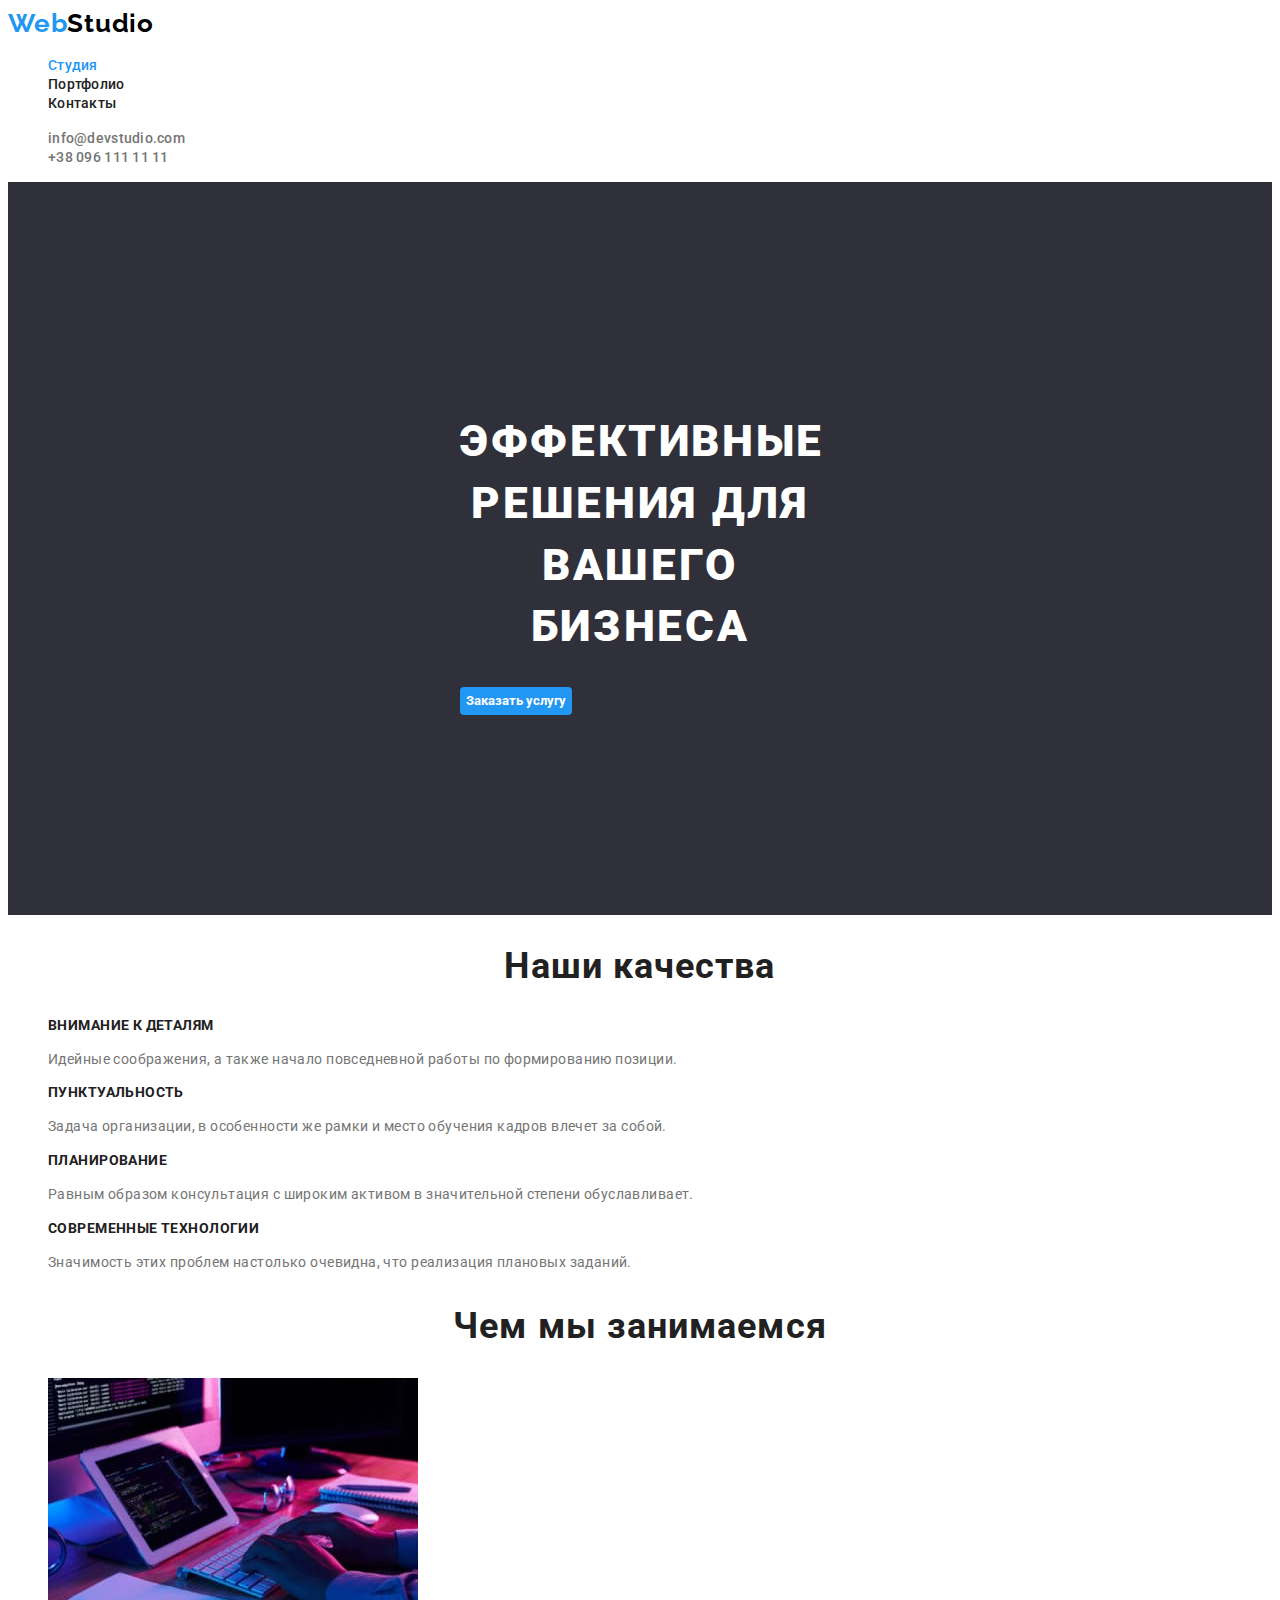
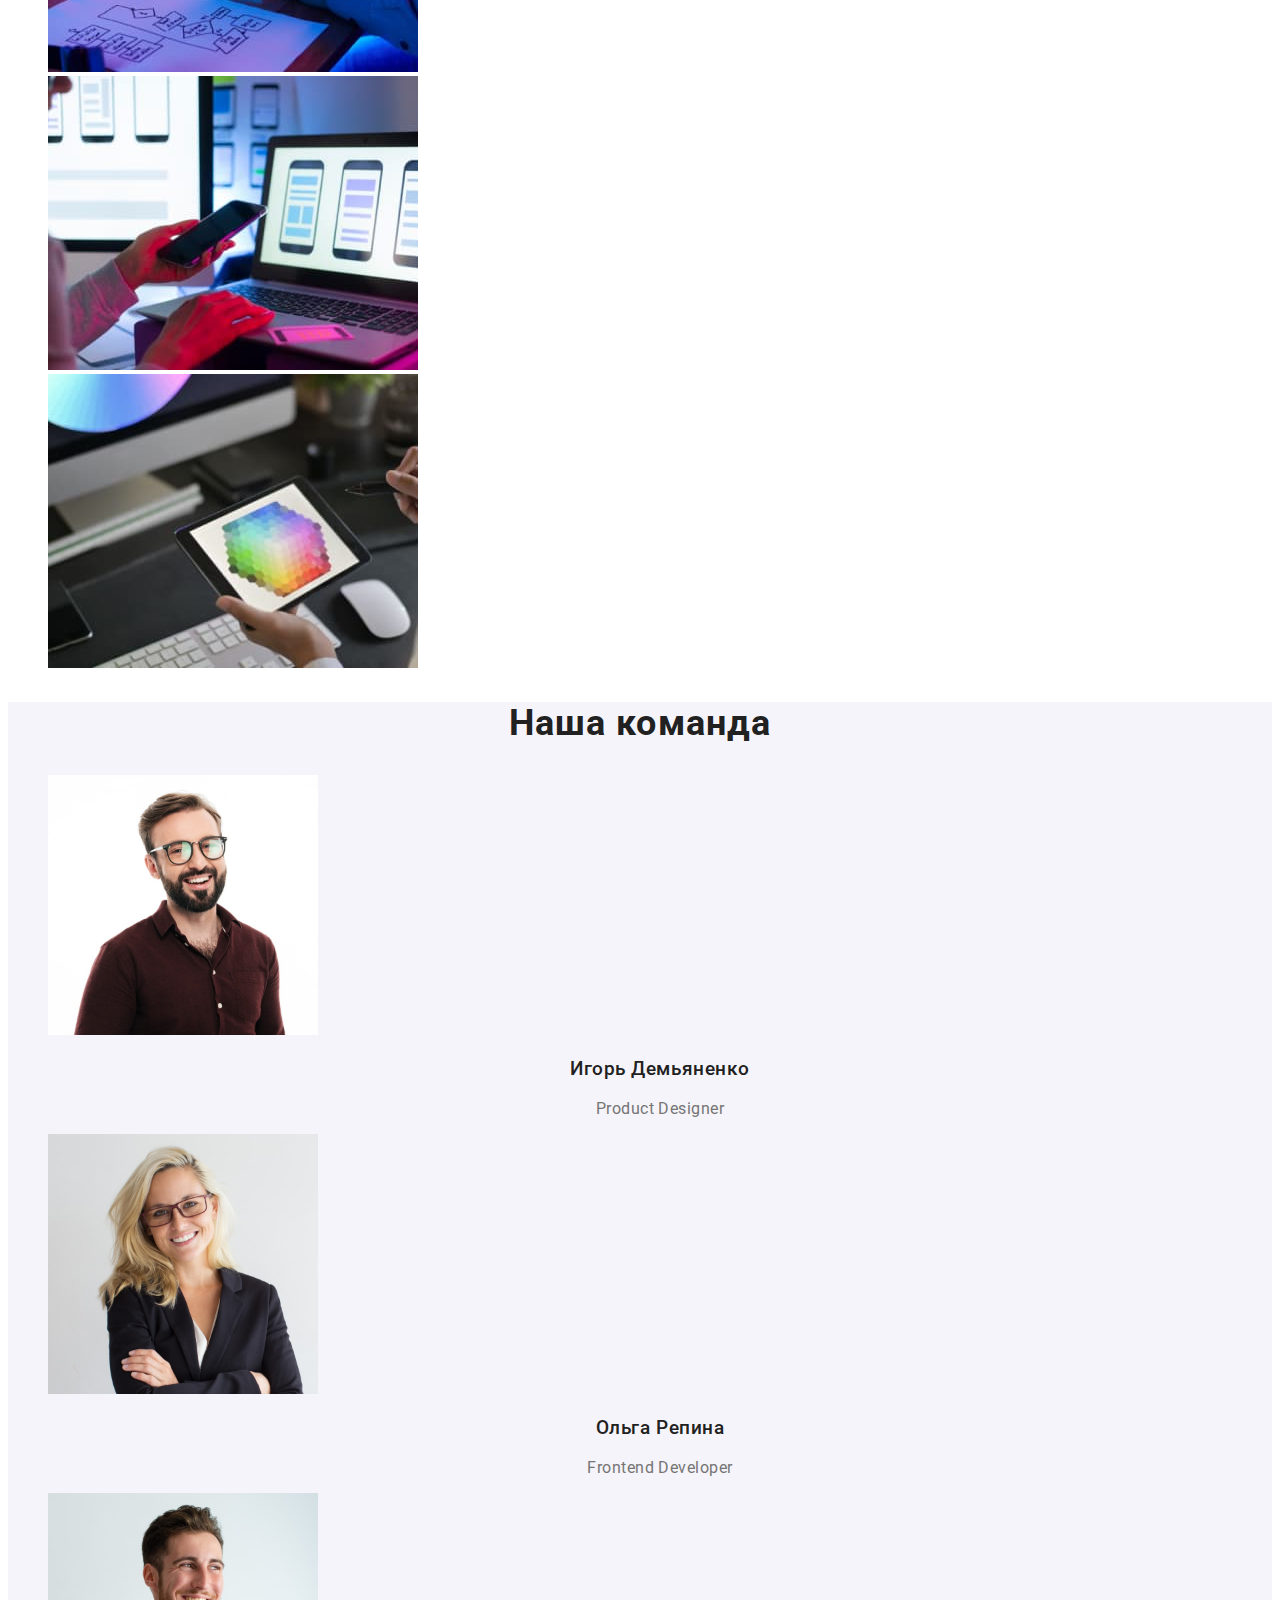
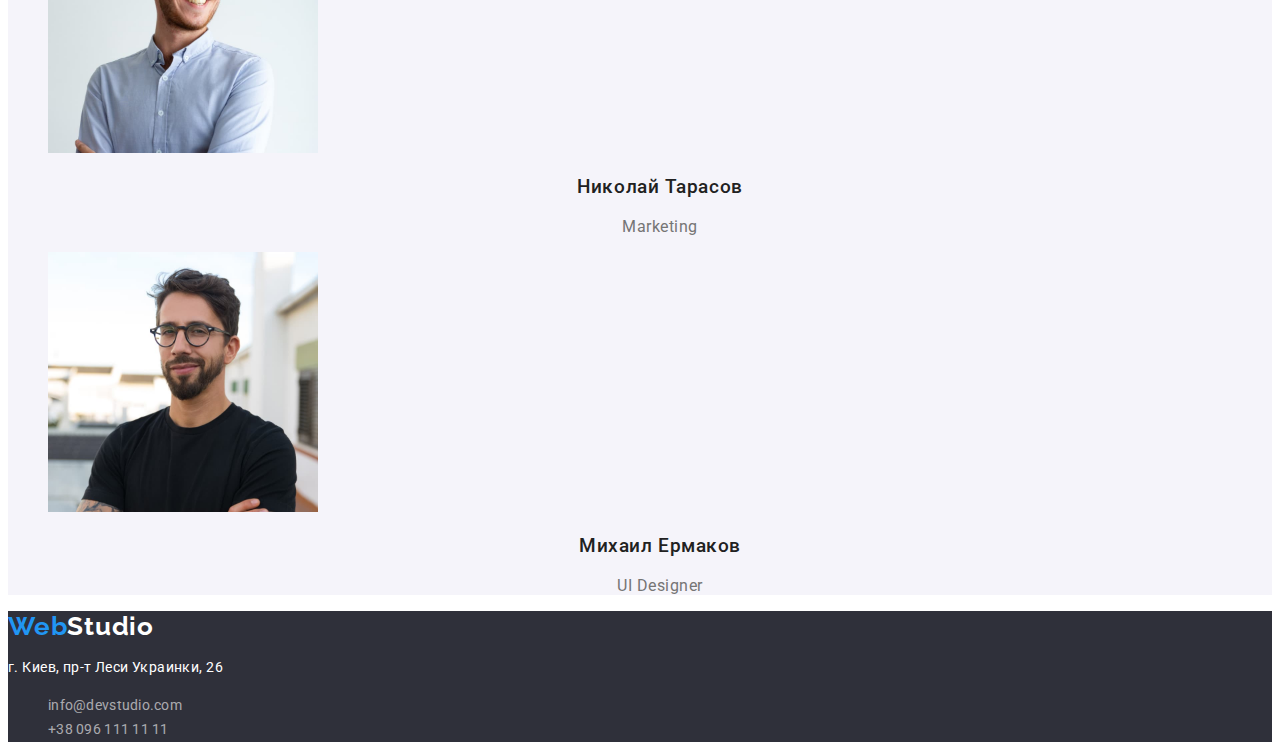
<file: index.html>
<!DOCTYPE html>
<html lang="ru">
<head>
    <meta charset="UTF-8">
    <meta http-equiv="X-UA-Compatible" content="IE=edge">
    <meta name="viewport" content="width=device-width, initial-scale=1.0">
    <link rel="preconnect" href="https://fonts.googleapis.com">
    <link rel="preconnect" href="https://fonts.gstatic.com" crossorigin>
    <link href="https://fonts.googleapis.com/css2?family=Raleway:wght@700&family=Roboto:wght@400;500;700;900&display=swap"
        rel="stylesheet">
    <link rel="stylesheet" href="./css/style.css">
    <title>Document</title>
</head>
<body>
    <!-- Шапка -->
    <header>        
        <nav>
            <a href="./index.html" class="logo">Web<span class="logo-black">Studio</span></a>
            <ul class="site-nav list">
                <li><a href="./index.html" class="nav-link current">Студия</a></li>
                <li><a href="./portfolio.html" class="nav-link">Портфолио</a></li>
                <li><a href="" class="nav-link">Контакты</a></li>
            </ul>
        </nav>
        <ul class="list">
            <li><a href="mailto:info@devstudio.com" class="feedback-inf">info@devstudio.com</a></li>
            <li><a href="tel:+380961111111" class="feedback-inf">+38 096 111 11 11</a></li>
        </ul>       
    </header>   

    <!-- Основная часть -->
    <main>
        <!-- Герой -->
        <section class="hero">
            <h1 class="hero-title">Эффективные решения для вашего бизнеса</h1>            
            <button type="button" class="button-order">Заказать услугу</button>
        </section>

        <!-- качества -->
        <section>
            <h2 class="section-title">Наши качества</h2>
            <ul class="list">
                <li>
                    <h3 class="quality-title">Внимание к деталям</h3>
                    <p class="descr-quality" lang="en">Идейные соображения, а также начало повседневной работы по формированию позиции.</p>
                </li>
                <li>
                    <h3 class="quality-title">Пунктуальность</h3>
                    <p class="descr-quality" lang="en">Задача организации, в особенности же рамки и место обучения кадров влечет за собой.</p>
                </li>
                <li>
                    <h3 class="quality-title">Планирование</h3>
                    <p class="descr-quality" lang="en">Равным образом консультация с широким активом в значительной степени обуславливает.</p>
                </li>
                <li>
                    <h3 class="quality-title">Современные технологии</h3>
                    <p class="descr-quality" lang="en">Значимость этих проблем настолько очевидна, что реализация плановых заданий.</p>
                </li>
            </ul>
        </section>

        <!--Чем мы занимаемся  -->
        <section>
            <h2 class="section-title">Чем мы занимаемся</h2>
            <ul class="list">
                <li><img src="./images/1.jpg" alt="Работа над кодом" width="370"></li>
                <li><img src="./images/2.jpg" alt="Работа над макетом" width="370"></li>
                <li><img src="./images/3.jpg" alt="Работа над цветом" width="370"></li>
            </ul>
        </section>

        <!-- Наша команда -->
        <section class="section employee">
            <h2 class="section-title">Наша команда</h2>
            <ul class = "list">
                <li>
                    <img src="./images/p1.jpg" alt="Игорь Демьяненко" width="270" height="260">
                    <h3 class="employee-name">Игорь Демьяненко</h3>
                    <p class="employee-description">Product Designer</p>
                </li>
                <li>
                    <img src="./images/p2.jpg" alt="Ольга Репина" width="270" height="260">
                    <h3 class="employee-name">Ольга Репина</h3>
                    <p class="employee-description">Frontend Developer</p>
                </li>
                <li>
                    <img src="./images/p3.jpg" alt="Николай Тарасов" width="270" height="260">
                    <h3 class="employee-name">Николай Тарасов</h3>
                    <p class="employee-description">Marketing</p>
                </li>
                <li>
                    <img src="./images/p4.jpg" alt="Михаил Ермаков" width="270" height="260">
                    <h3 class="employee-name">Михаил Ермаков</h3>
                    <p class="employee-description">UI Designer</p>
                </li>
            </ul>
        </section>
    </main>
    <!-- подвал -->
    <footer class="main-footer">
        <a href="./index.html" class="logo">Web<span class="logo-white">Studio</span></a>
        <address class="addres-descr">
           <p class="ftr-add">г. Киев, пр-т Леси Украинки, 26</p>
        <ul class="list">
            <li><a href="mailto:info@devstudio.com" class="feedback-inf">info@devstudio.com</a></li>
            <li><a href="tel:+380961111111" class="feedback-inf">+38 096 111 11 11</a></li>
        </ul>
        </address>
    </footer>
</body>
</html>
</file>
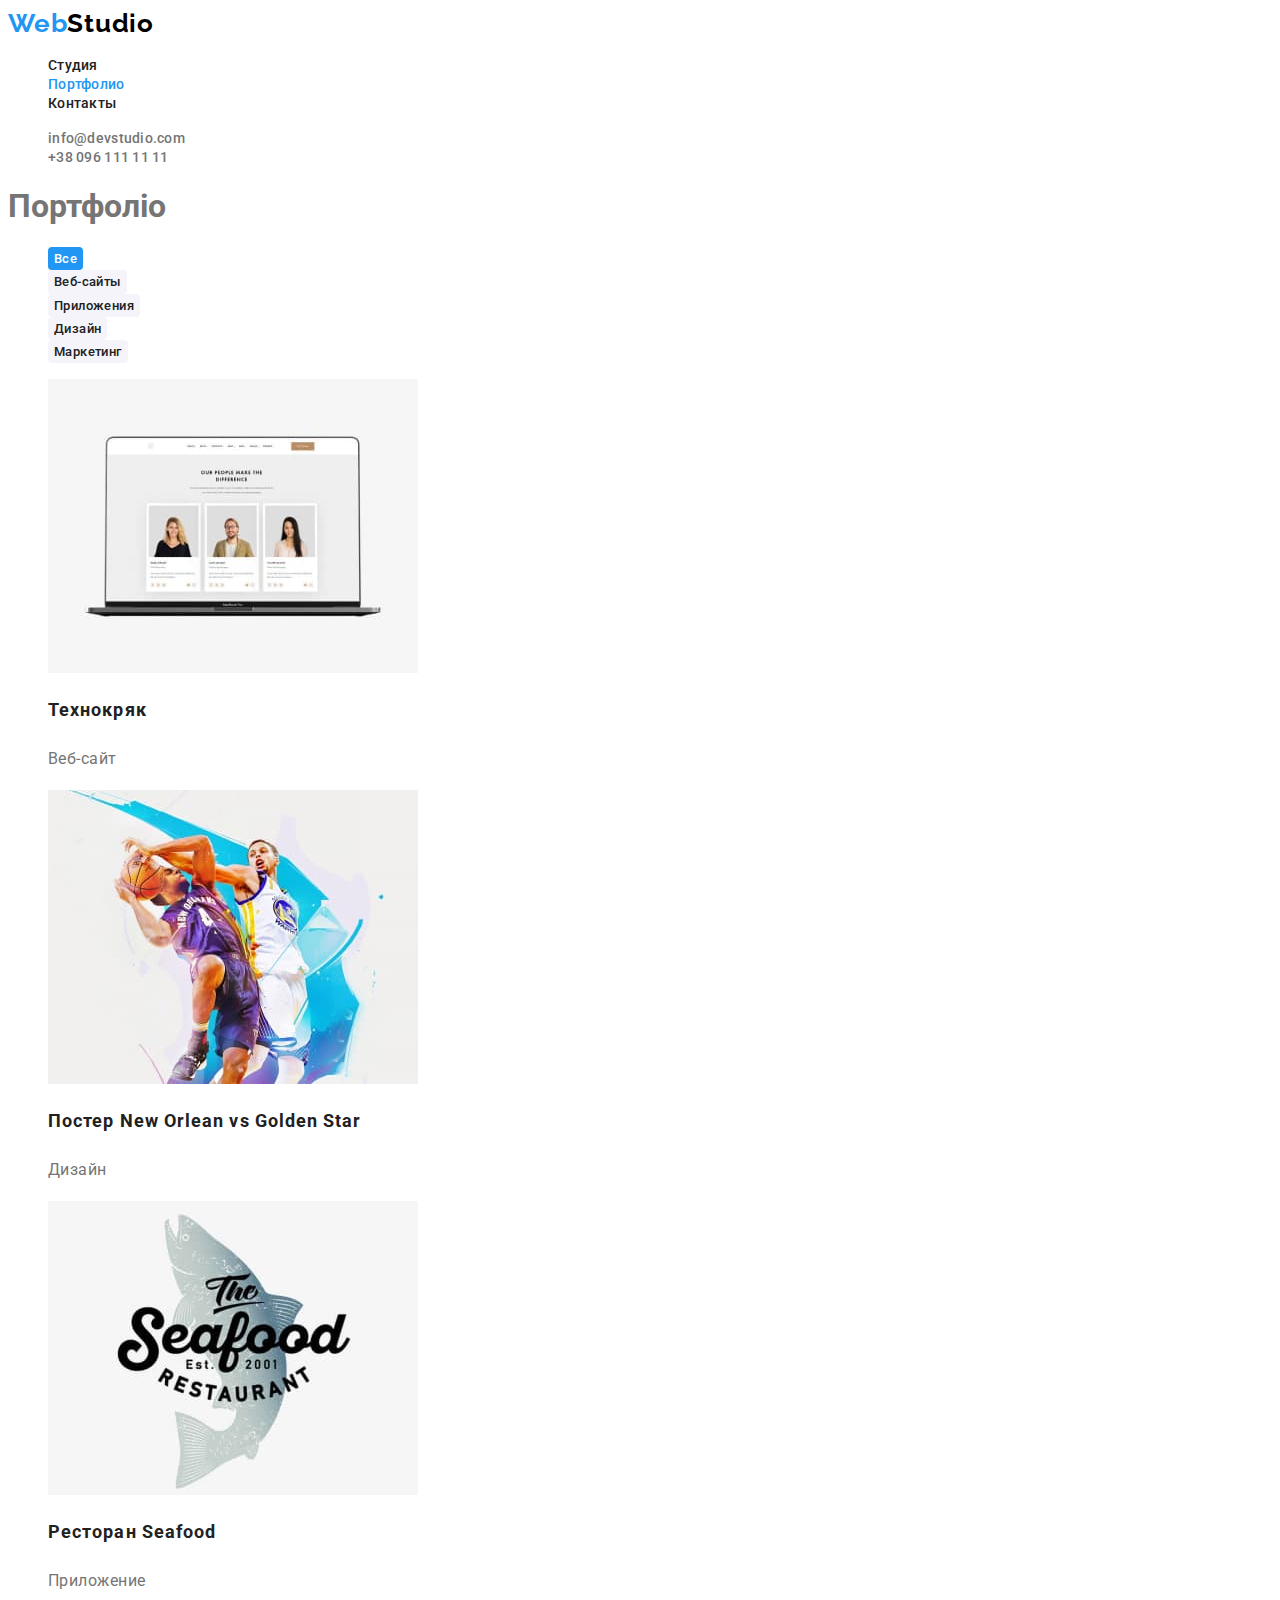
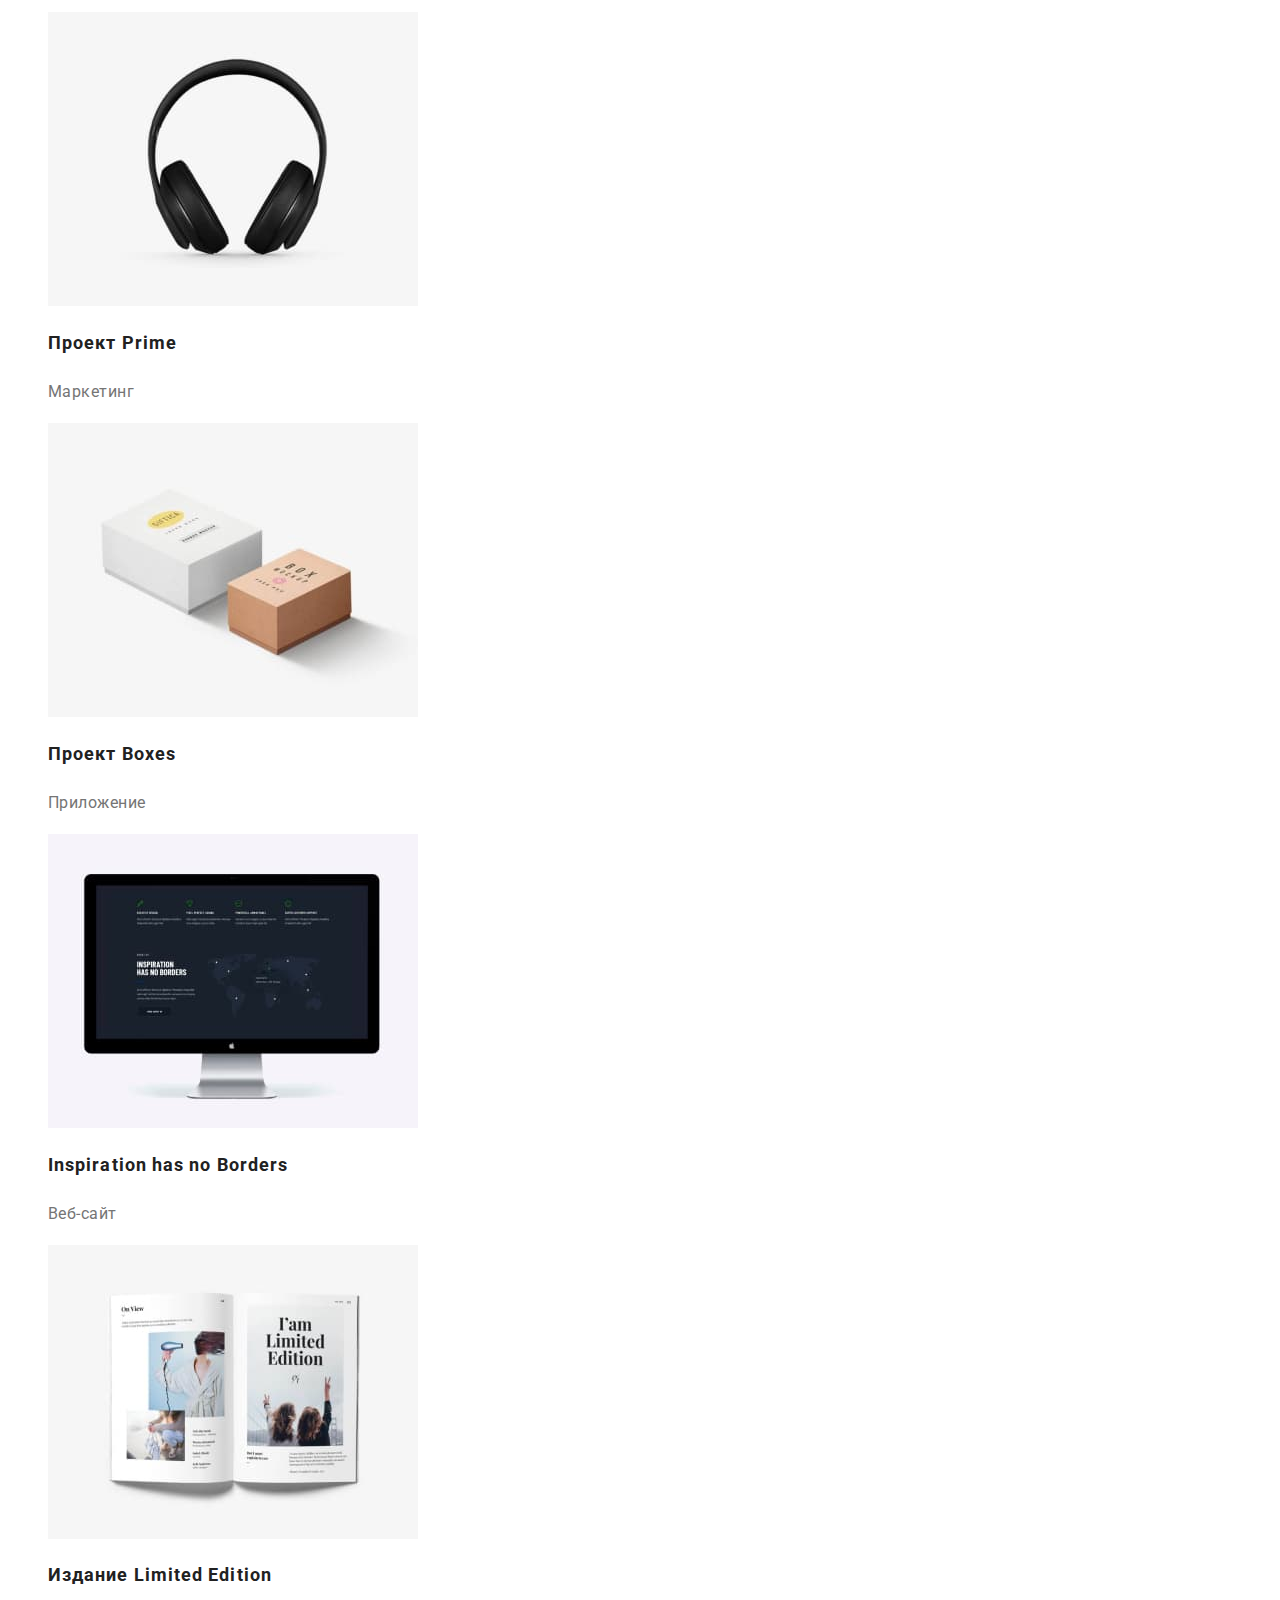
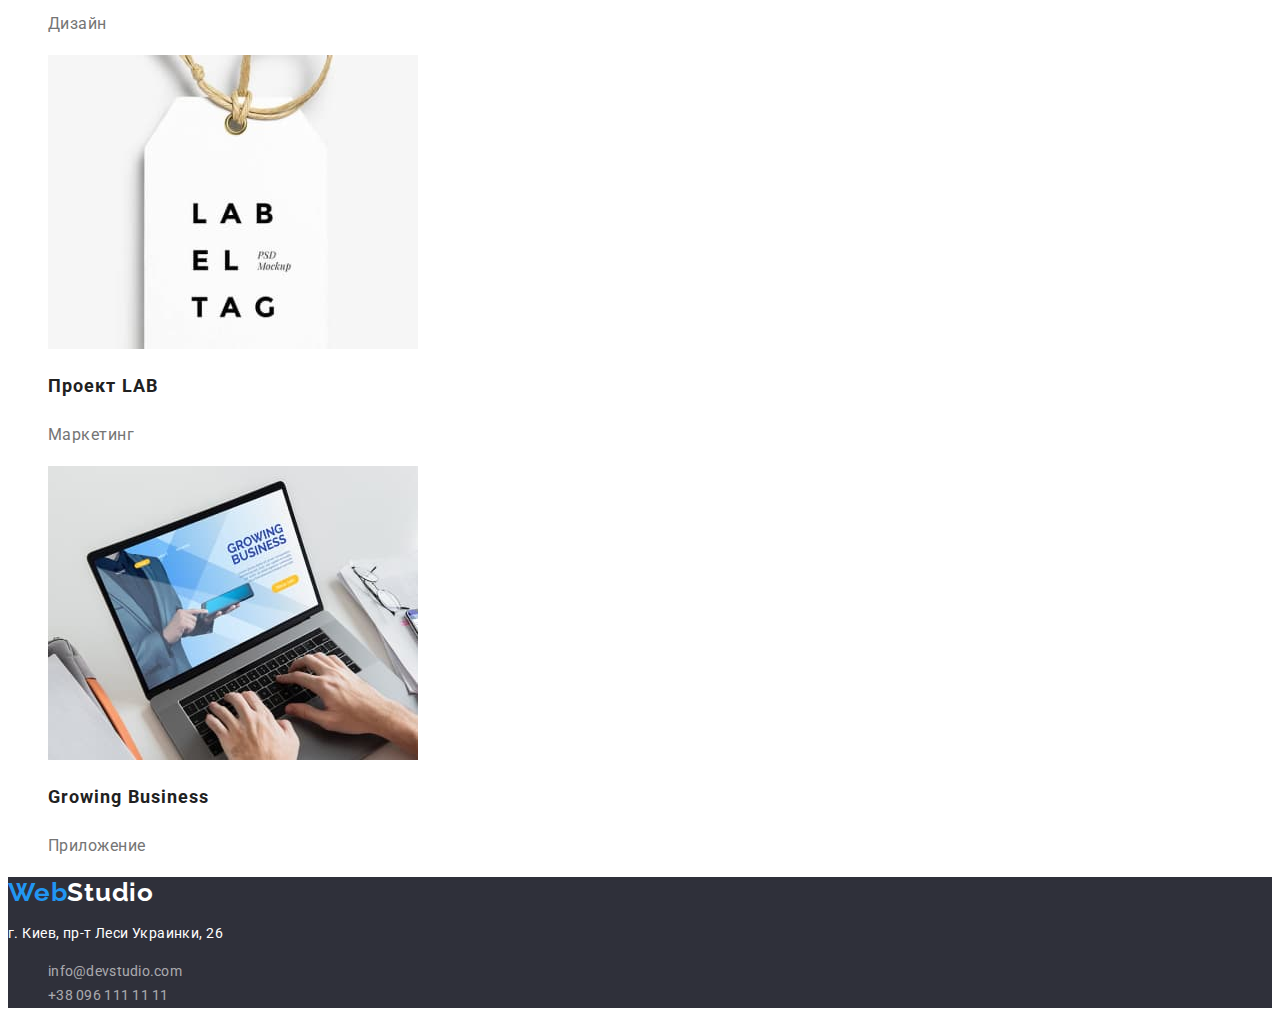
<file: portfolio.html>
<!DOCTYPE html>
<html lang="en">
<head>
    <meta charset="UTF-8">
    <meta http-equiv="X-UA-Compatible" content="IE=edge">
    <meta name="viewport" content="width=device-width, initial-scale=1.0">
    <link rel="preconnect" href="https://fonts.googleapis.com">
    <link rel="preconnect" href="https://fonts.gstatic.com" crossorigin>
    <link href="https://fonts.googleapis.com/css2?family=Raleway:wght@700&family=Roboto:wght@400;500;700;900&display=swap"
        rel="stylesheet">
    <link rel="stylesheet" href="./css/style.css">
    <title>Document</title>
</head>
<body>
    <!-- Шапка -->
    <header>
        <nav>
            <a href="./index.html" class="logo">Web<span class="logo-black">Studio</span></a>
            <ul class="site-nav list">
                <li><a href="./index.html" class="nav-link">Студия</a></li>
                <li><a href="./portfolio.html" class="nav-link current">Портфолио</a></li>
                <li><a href="" class="nav-link">Контакты</a></li>
            </ul>
        </nav>
        <ul class="list">
            <li><a href="mailto:info@devstudio.com" class="feedback-inf">info@devstudio.com</a></li>
            <li><a href="tel:+380961111111" class="feedback-inf">+38 096 111 11 11</a></li>
        </ul>
    </header>

<!-- Основная часть -->
<main>
<!-- Основной контент -->
<section>
<h1>Портфоліо</h1>
<!-- Радио-кнопки -->    
<ul class="list">
    <li>
            <button type="button" class="radio-button active">Все</button>
     </li>
     <li>
            <button type="button" class="radio-button">Веб-сайты</button>
    <li>
            <button type="button" class="radio-button">Приложения</button>
    </li>
    <li>
            <button type="button" class="radio-button">Дизайн</button>
    </li>
    <li>
            <button type="button" class="radio-button">Маркетинг</button>
    </li>
</ul>
<ul class="list">
    <li>
        <img src="./images/21.jpg" alt="Картинка которая описывает суть проекта" width="370">
        <h2 class="project-name">Технокряк</h2>
        <p class="project-categ">Веб-сайт</p>
    </li>
    <li>
        <img src="./images/22.jpg" alt="Картинка которая описывает суть проекта" width="370">
        <h2 class="project-name">Постер New Orlean vs Golden Star</h2>
        <p class="project-categ">Дизайн</p>
    </li>
    <li>
        <img src="./images/23.jpg" alt="Картинка которая описывает суть проекта" width="370">
        <h2 class="project-name">Ресторан Seafood</h2>
        <p class="project-categ">Приложение</p>
    </li>
    <li>
        <img src="./images/24.jpg" alt="Картинка которая описывает суть проекта" width="370">
        <h2 class="project-name">Проект Prime</h2>
        <p class="project-categ">Маркетинг</p>
    </li>
    <li>
        <img src="./images/25.jpg" alt="Картинка которая описывает суть проекта" width="370">
        <h2 class="project-name">Проект Boxes</h2>
        <p class="project-categ">Приложение</p>
    </li>
    <li>
        <img src="./images/26.jpg" alt="Картинка которая описывает суть проекта" width="370">
        <h2 class="project-name" lang="en">Inspiration has no Borders</h2>
        <p class="project-categ">Веб-сайт</p>
    </li>
    <li>
        <img src="./images/27.jpg" alt="Картинка которая описывает суть проекта" width="370">
        <h2 class="project-name">Издание Limited Edition</h2>
        <p class="project-categ">Дизайн</p>
    </li>
    <li>
        <img src="./images/28.jpg" alt="Картинка которая описывает суть проекта" width="370">
        <h2 class="project-name">Проект LAB</h2>
        <p class="project-categ">Маркетинг</p>
    </li>
    <li>
        <img src="./images/29.jpg" alt="Картинка которая описывает суть проекта" width="370">
        <h2 class="project-name" lang="en">Growing Business</h2>
        <p class="project-categ">Приложение</p>
    </li>
</ul>
</section>
</main>

    <!-- подвал -->
    <footer class="main-footer">
        <a href="./index.html" class="logo">Web<span class="logo-white">Studio</span></a>
    <address class="addres-descr">
        <p class="ftr-add">г. Киев, пр-т Леси Украинки, 26</p>
        <ul class="list">
            <li><a href="mailto:info@devstudio.com" class="feedback-inf">info@devstudio.com</a></li>
            <li><a href="tel:+380961111111" class="feedback-inf">+38 096 111 11 11</a></li>
        </ul>
    </address>
    </footer>
</body>
</html>
</file>
<file: css/style.css>
:root {
  --primary-text-color: #757575;
  --title-text-color: #212121;
  --accent-color: #2196f3;
  --primary-white-color: #ffffff;
  --logo-black: #000000;
  --second-bg-color: #f5f4fa;
  --hero-footer-bg: #2f303a;
  --addres-color: rgba(255, 255, 255, 0.6);
}
body {
  background-color: var(--primary-white-color);
  color: var(--primary-text-color);
  font-family: Roboto, sans-serif;
  font-style: normal;
}
.list {
  list-style: none;
}
/* Header */

/* Logo  */
.logo {
  color: var(--accent-color);
  font-family: Raleway, sans-serif;
  font-style: normal;
  font-weight: bold;
  font-size: 26px;
  line-height: 31px;
  letter-spacing: 0.03em;
  text-decoration: none;
}
.logo-black {
  color: var(--logo-black);
}
.logo-white {
  color: var(--primary-white-color);
}

/* nav */

.nav-link {
  text-decoration: none;
  color: var(--title-text-color);
  font-weight: 500;
  font-size: 14px;
  line-height: 1.14;
  letter-spacing: 0.02em;
}
.nav-link:focus,
.nav-link:hover,
.feedback-inf:hover,
.feedback-inf:focus,
.nav-link.current {
  color: var(--accent-color);
}
.feedback-inf {
  color: var(--primary-text-color);
  text-decoration: none;
  font-weight: 500;
  font-size: 14px;
  line-height: 1.14;
  letter-spacing: 0.02em;
}

/*----------------------------------------------------------------------*/
/* index.html */
/* Hero */
.hero {
  padding: 200px 452px;
  background-color: var(--hero-footer-bg);
}
.hero-title {
  color: var(--primary-white-color);
  font-weight: 900;
  font-size: 44px;
  line-height: 1.4;
  text-align: center;
  letter-spacing: 0.06em;
  text-transform: uppercase;
}
.button-order {
  text-decoration: none;
  background-color: var(--accent-color);

  font-family: Roboto;
  font-style: normal;
  color: var(--primary-white-color);
  font-weight: bold;
  line-height: 1.9;

  border: none;
  border-radius: 4px;
  cursor: pointer;
}

/* Section */
/* 1 */
.section-title {
  color: var(--title-text-color);
  font-weight: bold;
  font-size: 36px;
  line-height: 1.2;
  text-align: center;
  letter-spacing: 0.03em;
}
.quality-title {
  color: var(--title-text-color);
  font-weight: bold;
  font-size: 14px;
  line-height: 1.14;
  letter-spacing: 0.03em;
  text-transform: uppercase;
}
.descr-quality {
  font-weight: normal;
  font-size: 14px;
  line-height: 1.71;
  letter-spacing: 0.03em;
}

/* 2 */

/* 3 */
.section.employee {
  background-color: var(--second-bg-color);
}
.employee-name {
  color: var(--title-text-color);
  font-weight: 500;
  line-height: 1.2;

  text-align: center;
  letter-spacing: 0.03em;
}
.employee-description {
  font-weight: normal;
  line-height: 1.2;

  text-align: center;
  letter-spacing: 0.03em;
}
/* footer */
.main-footer {
  background-color: var(--hero-footer-bg);
}
.addres-descr {
  color: var(--addres-color);
  font-style: normal;
  font-weight: normal;
  font-size: 14px;
  line-height: 1.71;
  letter-spacing: 0.03em;
}
.addres-descr .feedback-inf {
  color: var(--addres-color);
  font-weight: 400;
  line-height: 1.71;
}
.addres-descr .ftr-add {
  color: var(--primary-white-color);
}

/*----------------------------------------------------------------------*/
/* portfolio.html */

/* radio button */

.radio-button {
  background-color: var(--second-bg-color);
  color: var(--title-text-color);

  font-family: Roboto;
  font-style: normal;
  font-weight: 500;
  line-height: 1.6;

  text-align: center;
  letter-spacing: 0.03em;
  border: none;
  border-radius: 4px;
  cursor: pointer;
}
.radio-button:focus,
.radio-button:hover,
.radio-button.active {
  background-color: var(--accent-color);
  color: var(--primary-white-color);
}

/* main portfolio content */
.project-name {
  color: var(--title-text-color);
  font-weight: bold;
  font-size: 18px;
  line-height: 2;
  letter-spacing: 0.06em;
}
.project-categ {
  color: var(--primary-text-color);
  font-weight: normal;
  line-height: 1.87;
  letter-spacing: 0.03em;
}
/*----------------------------------------------------------------------*/
</file>
